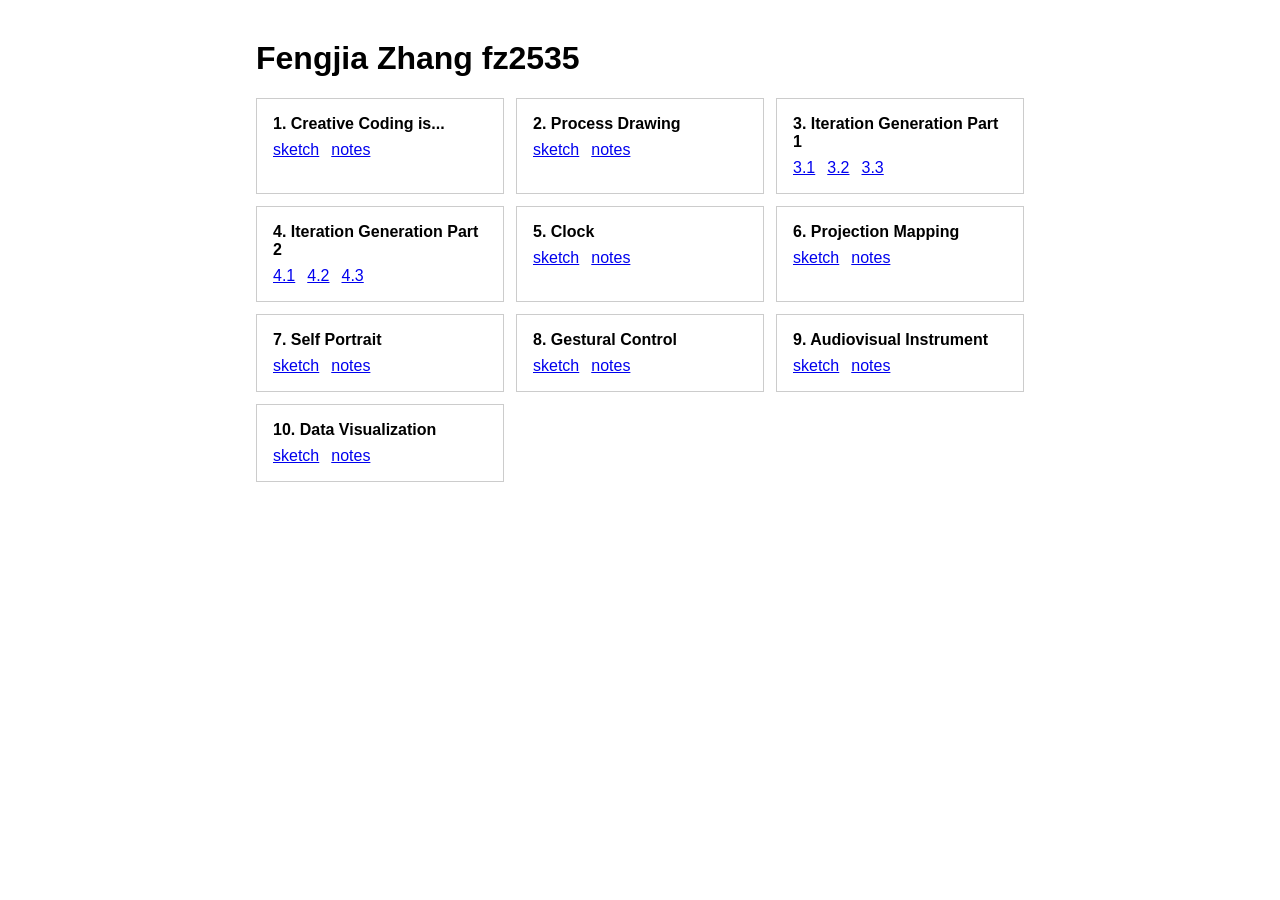
<file: index.html>
<!doctype html>
<html>
  <head>
    <meta charset="utf-8" />
    <meta name="viewport" content="width=device-width, initial-scale=1" />
    <meta name="robots" content="noindex" />
    <title>Fengjia Zhang fz2535</title>
    <style>
      * {
        box-sizing: border-box;
      }
      body {
        max-width: 800px;
        margin: 40px auto;
        padding: 0 16px;
        font-family: sans-serif;
      }
      ul {
        list-style: none;
        padding: 0;
        display: grid;
        grid-template-columns: repeat(auto-fill, minmax(220px, 1fr));
        gap: 12px;
      }
      li {
        border: 1px solid #ccc;
        padding: 16px;
      }
      h2 {
        font-size: 16px;
        margin: 0 0 8px;
      }
      a {
        margin-right: 12px;
      }
    </style>
  </head>
  <body>
    <h1>Fengjia Zhang fz2535</h1>
    <ul>
      <li>
        <h2>1. Creative Coding is...</h2>
        <a href="./week1/index.html">sketch</a
        ><a
          href="https://github.com/jiajiapopo/CC-fz2535/blob/main/week1/README.md"
          >notes</a
        >
      </li>
      <li>
        <h2>2. Process Drawing</h2>
        <a href="./week2/index.html">sketch</a
        ><a
          href="https://github.com/jiajiapopo/CC-fz2535/blob/main/week2/README.md"
          >notes</a
        >
      </li>
      <li>
        <h2>3. Iteration Generation Part 1</h2>
        <a href="./week3/index1.html">3.1</a
        ><a href="./week3/index2.html">3.2</a
        ><a href="./week3/index3.html">3.3</a>
      </li>
      <li>
        <h2>4. Iteration Generation Part 2</h2>
        <a href="./week4.1/index.html">4.1</a
        ><a href="./week4.2/index.html">4.2</a
        ><a href="./week4.3/index.html">4.3</a>
      </li>
      <li>
        <h2>5. Clock</h2>
        <a href="./week5/index.html">sketch</a
        ><a
          href="https://github.com/jiajiapopo/CC-fz2535/blob/main/week5/README.md"
          >notes</a
        >
      </li>
      <li>
        <h2>6. Projection Mapping</h2>
        <a href="./week7/index.html">sketch</a
        ><a
          href="https://github.com/jiajiapopo/CC-fz2535/blob/main/week7/README.md"
          >notes</a
        >
      </li>
      <li>
        <h2>7. Self Portrait</h2>
        <a href="./week8/index.html">sketch</a
        ><a
          href="https://github.com/jiajiapopo/CC-fz2535/blob/main/week8/README.md"
          >notes</a
        >
      </li>
      <li>
        <h2>8. Gestural Control</h2>
        <a href="./week9/index.html">sketch</a
        ><a
          href="https://github.com/jiajiapopo/CC-fz2535/blob/main/week9/README.md"
          >notes</a
        >
      </li>
      <li>
        <h2>9. Audiovisual Instrument</h2>
        <a href="./week10/index.html">sketch</a
        ><a
          href="https://github.com/jiajiapopo/CC-fz2535/blob/main/week10/README.md"
          >notes</a
        >
      </li>
      <li>
        <h2>10. Data Visualization</h2>
        <a href="./week11/index.html">sketch</a
        ><a
          href="https://github.com/jiajiapopo/CC-fz2535/blob/main/week11/README.md"
          >notes</a
        >
      </li>
    </ul>
  </body>
</html>
</file>
